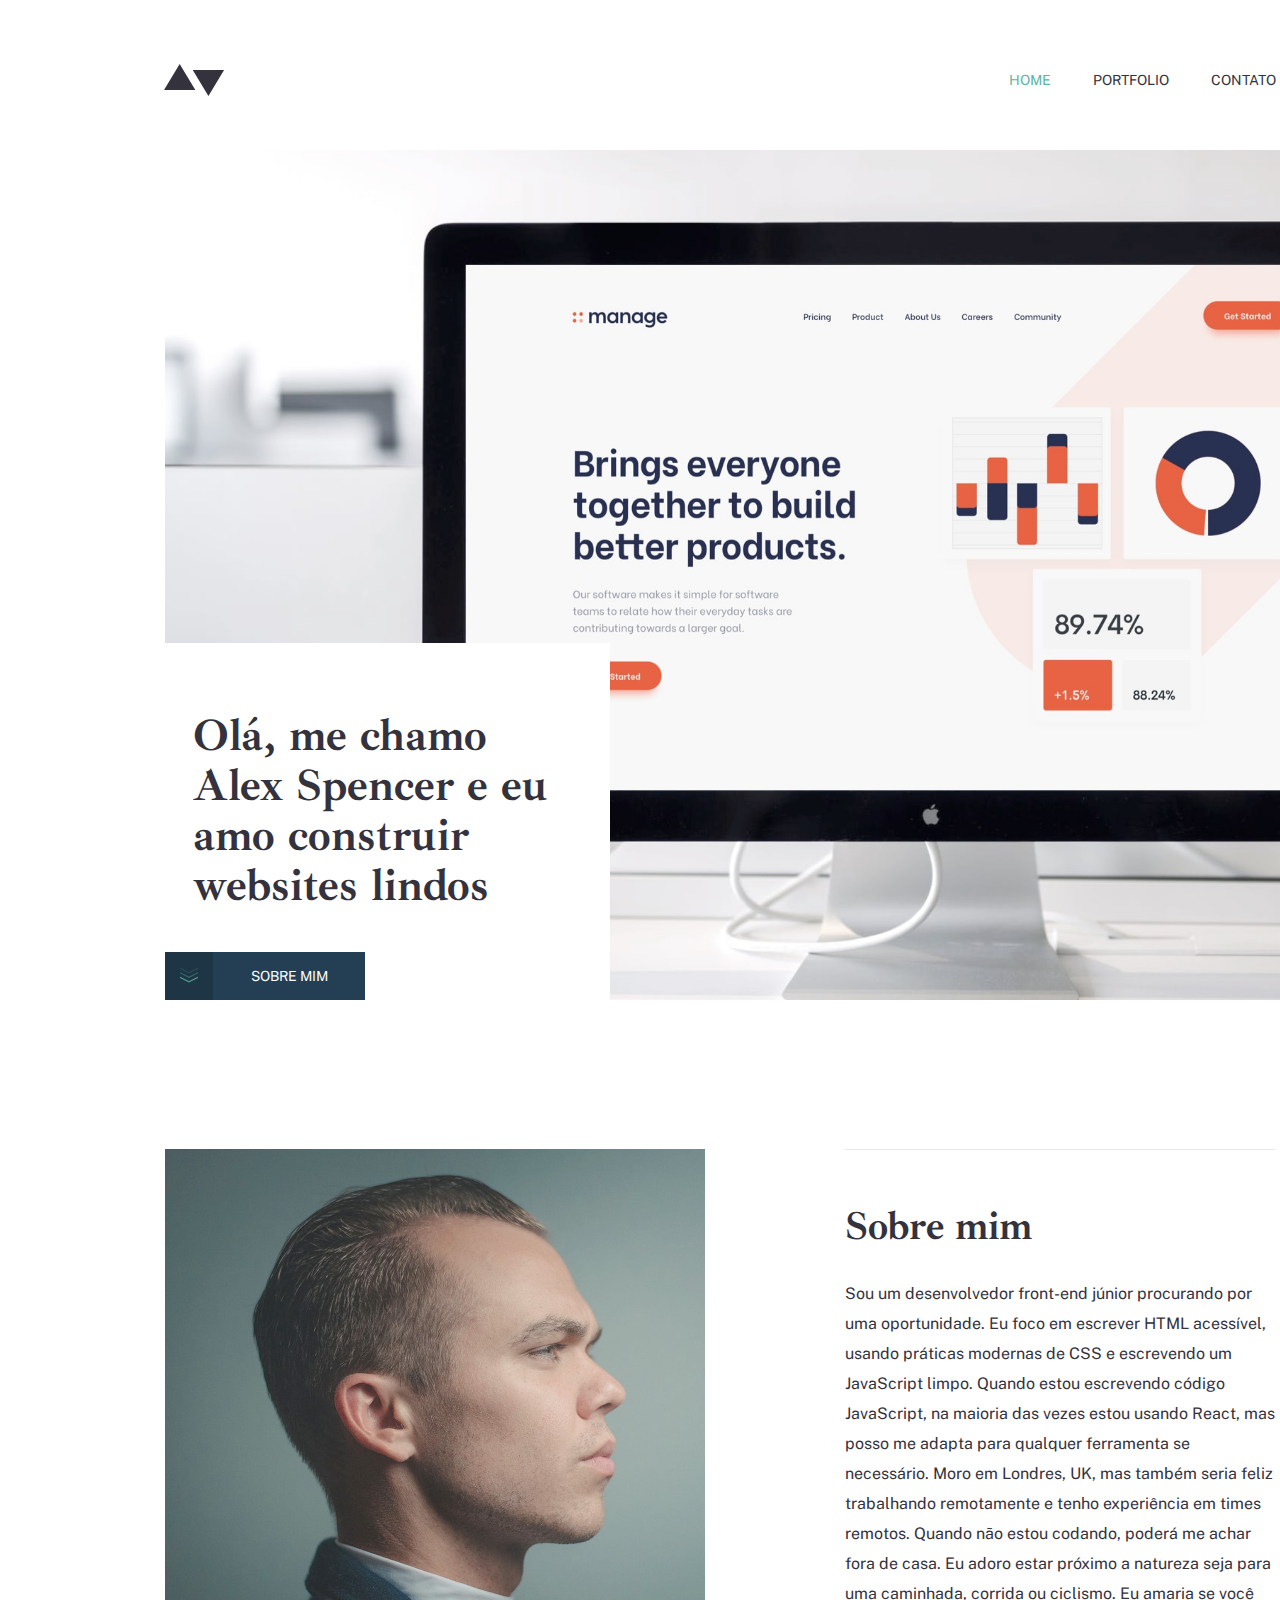
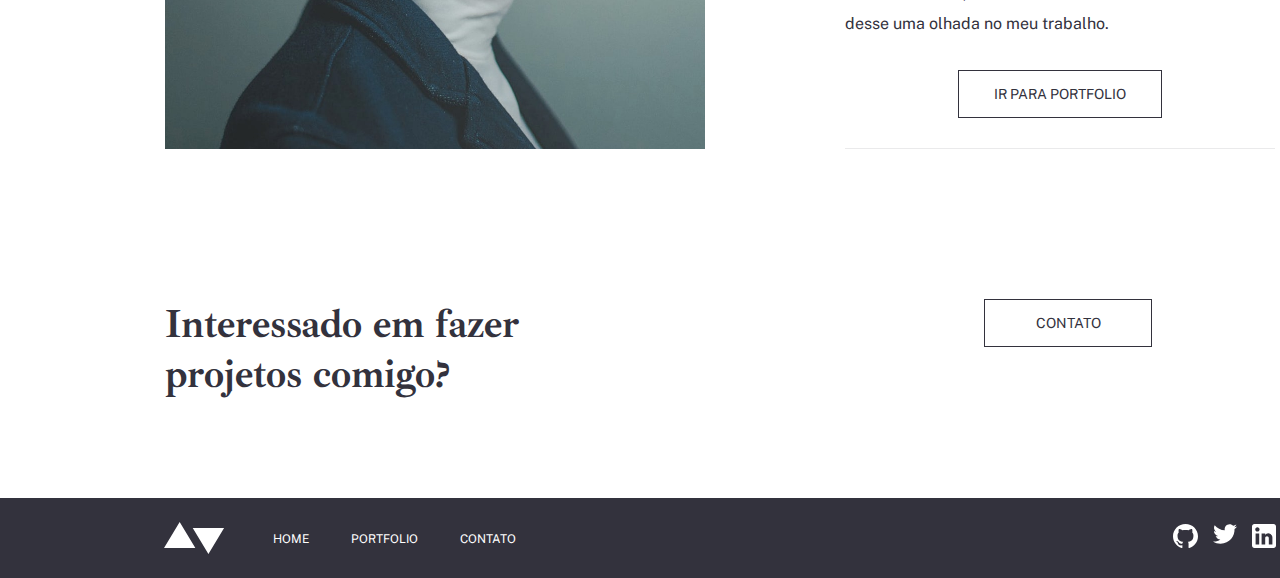
<file: index.html>
<!DOCTYPE html>
<html lang="pt">
  <head>
    <meta charset="UTF-8" />
    <meta http-equiv="X-UA-Compatible" content="IE=edge" />
    <meta name="viewport" content="width=device-width, initial-scale=1.0" />
    <link rel="stylesheet" href="./css/global.css" />
    <link rel="stylesheet" href="./pages/home/style.css" />
    <title>Home</title>

    <link rel="preconnect" href="https://fonts.googleapis.com" />
    <link rel="preconnect" href="https://fonts.gstatic.com" crossorigin />
    <link
      href="https://fonts.googleapis.com/css2?family=Ibarra+Real+Nova:wght@400;500;600;700&family=Public+Sans:wght@100;200;300;400;500;600&display=swap"
      rel="stylesheet"
    />
  </head>

  <body>
    <header>
      <img src="./assets/logo-dark.svg" alt="logo-dark" />

      <nav>
        <ul>
          <li><a class="atual" href="#home">HOME</a></li>
          <li><a href="./pages/portfolio/index.html">PORTFOLIO</a></li>
          <li><a href="./pages/contato/index.html">CONTATO</a></li>
        </ul>
      </nav>
    </header>

    <main>
      <section class="hero">
        <div class="hero-sobre">
          <p>Olá, me chamo Alex Spencer e eu amo construir websites lindos</p>

          <a class="botao-sobre" href="#sobre">
            <div class="seta-pra-baixo"></div>
            <div class="texto">SOBRE MIM</div>
          </a>
        </div>
      </section>

      <section class="sobre" id="sobre">
        <img src="./assets/home/image-homepage-profile.jpg" alt="image-homepage-profile" />

        <div class="sobre-mim">
          <h1>Sobre mim</h1>
          <p>
            Sou um desenvolvedor front-end júnior procurando por uma oportunidade. Eu foco em escrever HTML acessível, usando práticas modernas de CSS
            e escrevendo um JavaScript limpo. Quando estou escrevendo código JavaScript, na maioria das vezes estou usando React, mas posso me adapta
            para qualquer ferramenta se necessário. Moro em Londres, UK, mas também seria feliz trabalhando remotamente e tenho experiência em times
            remotos. Quando não estou codando, poderá me achar fora de casa. Eu adoro estar próximo a natureza seja para uma caminhada, corrida ou
            ciclismo. Eu amaria se você desse uma olhada no meu trabalho.
          </p>
          <a href="./pages/portfolio/index.html">IR PARA PORTFOLIO</a>
        </div>
      </section>

      <section class="contato">
        <h1>Interessado em fazer projetos comigo?</h1>

        <a href="./pages/contato/index.html">CONTATO</a>
      </section>
    </main>

    <footer>
      <div class="comeco-footer">
        <img class="logo" src="./assets/logo-light.svg" alt="logo-light" />

        <nav>
          <ul class="menu">
            <li><a href="#">HOME</a></li>
            <li><a href="./pages/portfolio/index.html">PORTFOLIO</a></li>
            <li><a href="./pages/contato/index.html">CONTATO</a></li>
          </ul>
        </nav>
      </div>

      <ul class="icons">
        <li><img src="./assets/icons/github-light.svg" alt="Logo do Github" /></li>
        <li><img src="./assets/icons/twitter-light.svg" alt="Logo do Twitter" /></li>
        <li><img src="./assets/icons/linkedin-light.svg" alt="Logo do Linkedin" /></li>
      </ul>
    </footer>
  </body>
</html>
</file>
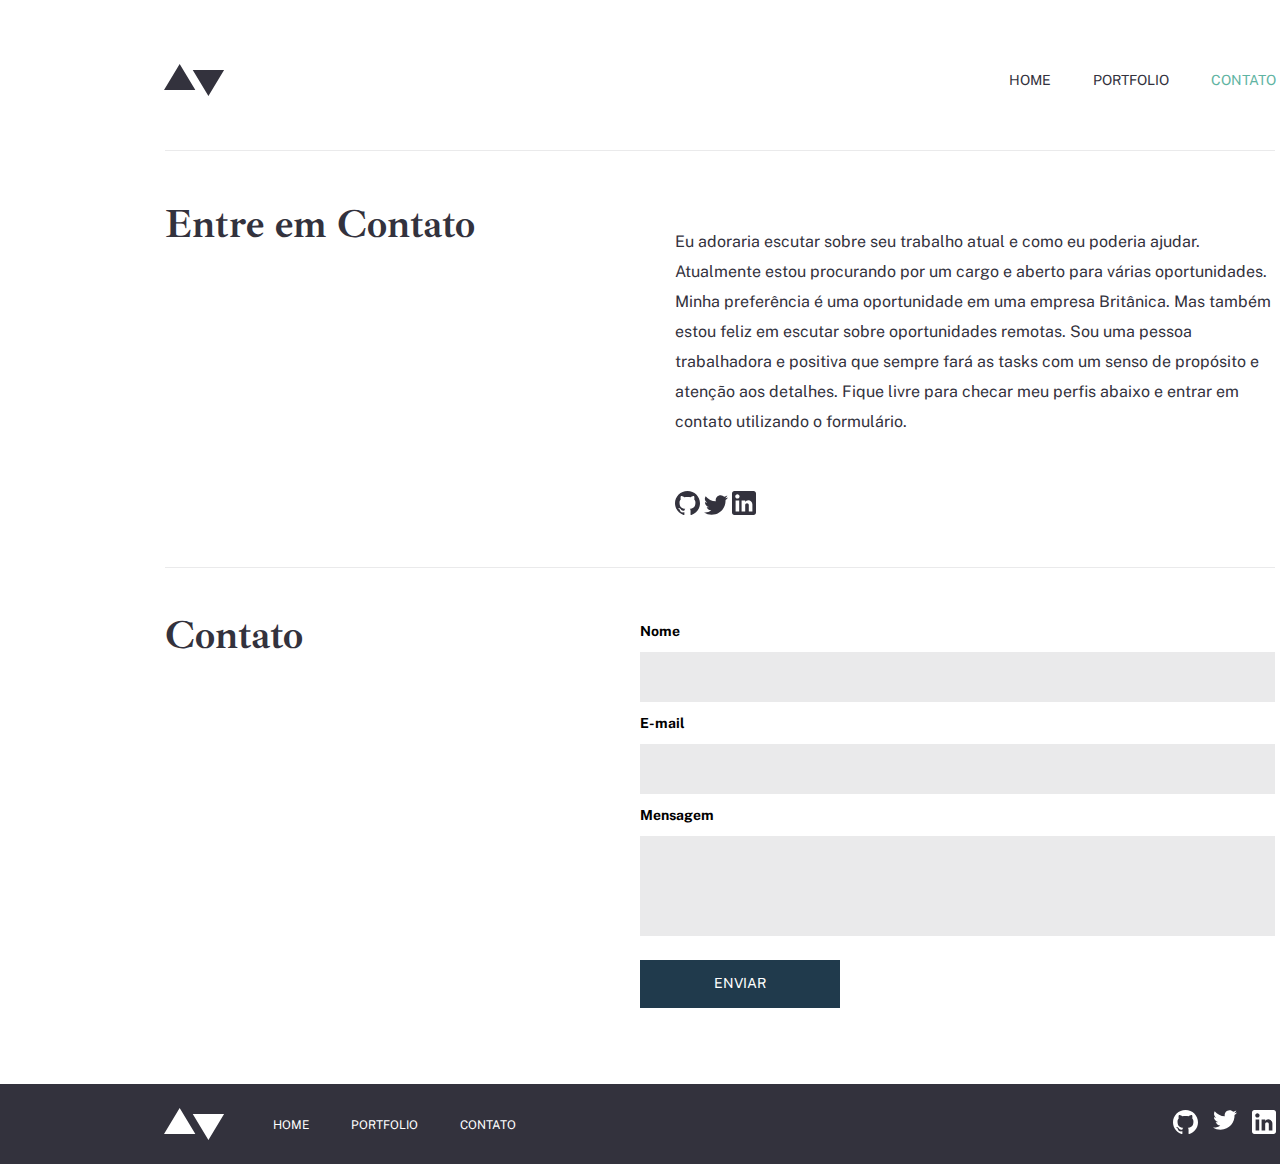
<file: pages/contato/index.html>
<!DOCTYPE html>
<html lang="pt">
  <head>
    <meta charset="UTF-8" />
    <meta http-equiv="X-UA-Compatible" content="IE=edge" />
    <meta name="viewport" content="width=device-width, initial-scale=1.0" />
    <link rel="stylesheet" href="../../css/global.css" />
    <link rel="stylesheet" href="style.css" />
    <title>Home</title>

    <link rel="preconnect" href="https://fonts.googleapis.com" />
    <link rel="preconnect" href="https://fonts.gstatic.com" crossorigin />
    <link
      href="https://fonts.googleapis.com/css2?family=Ibarra+Real+Nova:wght@400;500;600;700&family=Public+Sans:wght@100;200;300;400;500;600&display=swap"
      rel="stylesheet"
    />
  </head>

  <body>
    <header>
      <img src="../../assets/logo-dark.svg" alt="logo-dark" />

      <nav>
        <ul>
          <li><a href="../../index.html">HOME</a></li>
          <li><a href="../portfolio/index.html">PORTFOLIO</a></li>
          <li><a class="atual" href="#contato">CONTATO</a></li>
        </ul>
      </nav>
    </header>

    <main>
      <section class="entre-em-contato">
        <h1>Entre em Contato</h1>
        <div class="info">
          <p>
            Eu adoraria escutar sobre seu trabalho atual e como eu poderia ajudar. Atualmente estou procurando por um cargo e aberto para várias
            oportunidades. Minha preferência é uma oportunidade em uma empresa Britânica. Mas também estou feliz em escutar sobre oportunidades
            remotas. Sou uma pessoa trabalhadora e positiva que sempre fará as tasks com um senso de propósito e atenção aos detalhes. Fique livre
            para checar meu perfis abaixo e entrar em contato utilizando o formulário.
          </p>
          <div class="icons">
            <img src="../../assets/icons/github-dark.svg" alt="Logo do Github" />
            <img src="../../assets/icons/twitter-dark.svg" alt="Logo do Twitter" />
            <img src="../../assets/icons/linkedin-dark.svg" alt="Logo do Linkedin" />
          </div>
        </div>
      </section>

      <section class="contato">
        <h1>Contato</h1>
        <div class="inputs">
          <h4>Nome</h4>
          <input class="input-normal" type="text" />
          <h4>E-mail</h4>
          <input class="input-normal" type="email" />
          <h4>Mensagem</h4>
          <input class="input-grande" type="text" />
          <a href="">ENVIAR</a>
        </div>
      </section>
    </main>

    <footer>
      <div class="comeco-footer">
        <img class="logo" src="../../assets/logo-light.svg" alt="logo-light" />

        <nav>
          <ul class="menu">
            <li><a href="../../index.html">HOME</a></li>
            <li><a href="../portfolio/index.html">PORTFOLIO</a></li>
            <li><a href="#">CONTATO</a></li>
          </ul>
        </nav>
      </div>

      <ul class="icons">
        <li><img src="../../assets/icons/github-light.svg" alt="Logo do Github" /></li>
        <li><img src="../../assets/icons/twitter-light.svg" alt="Logo do Twitter" /></li>
        <li><img src="../../assets/icons/linkedin-light.svg" alt="Logo do Linkedin" /></li>
      </ul>
    </footer>
  </body>
</html>
</file>
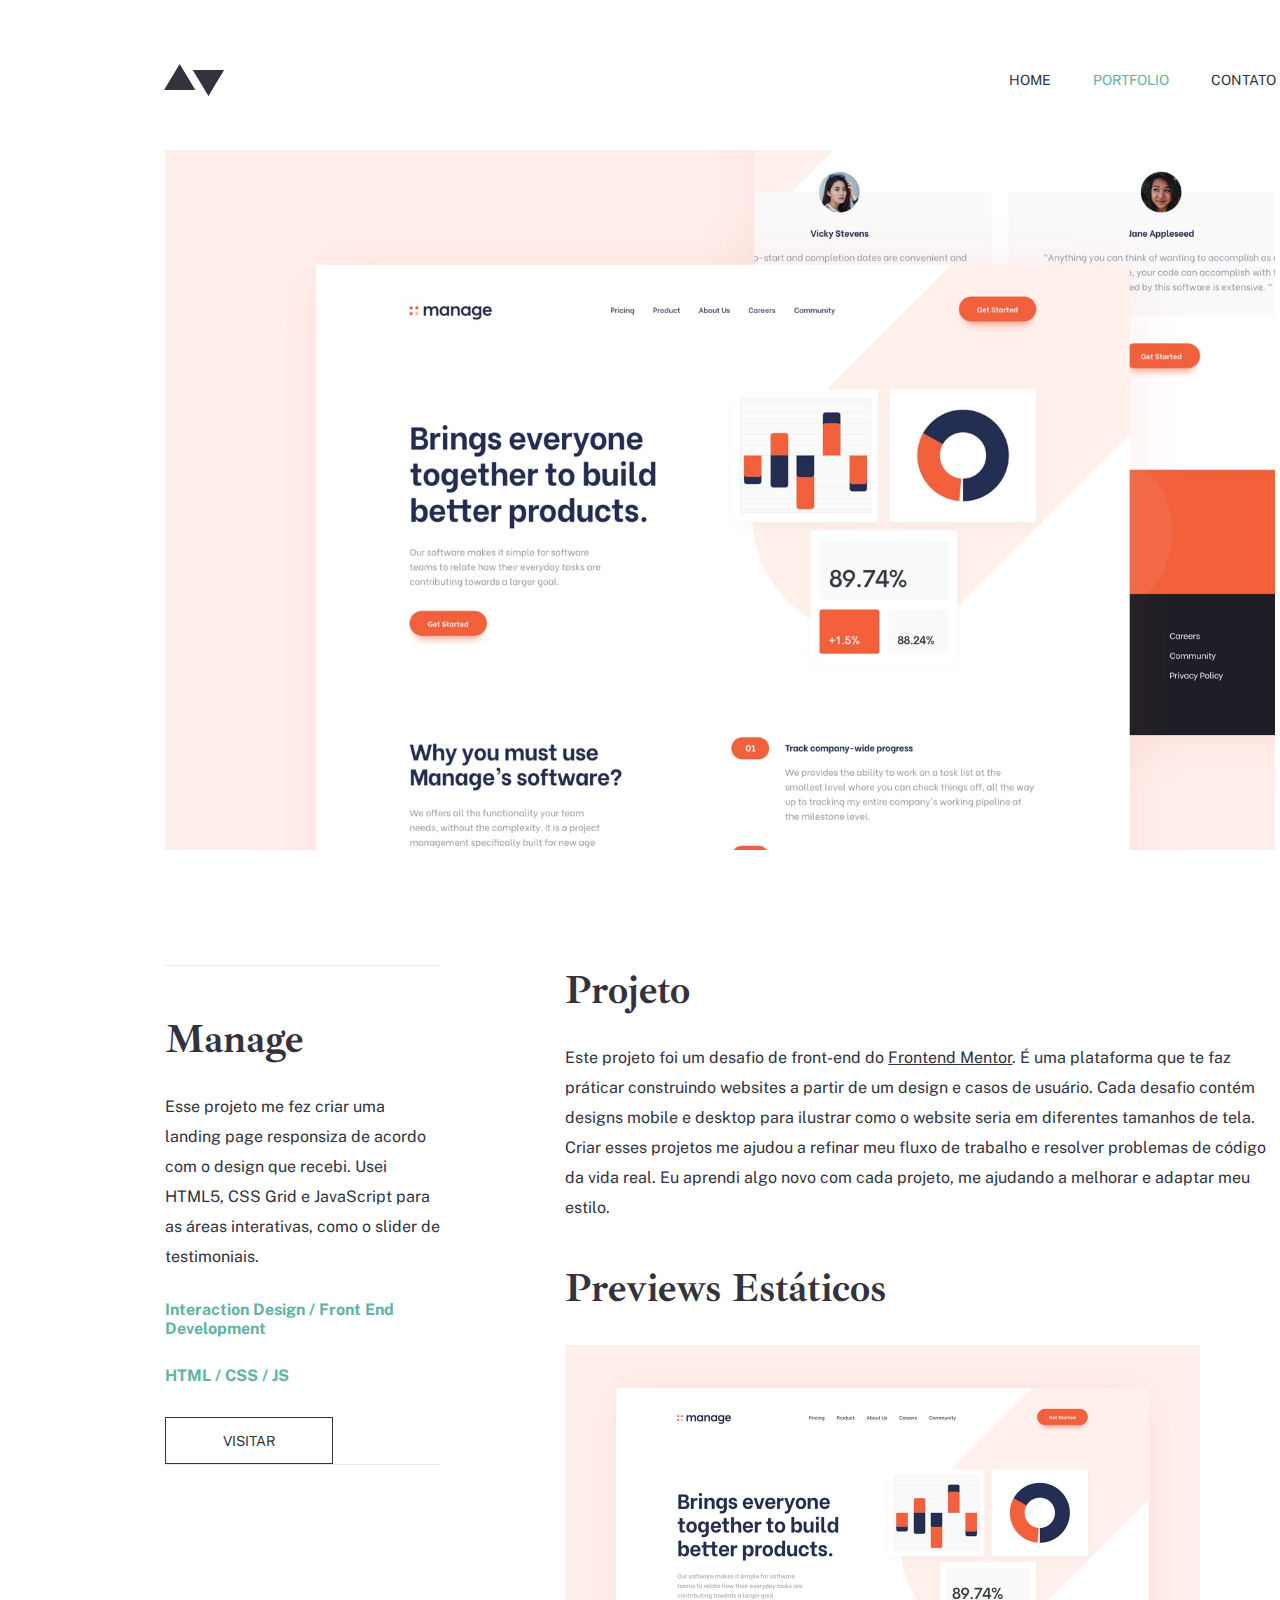
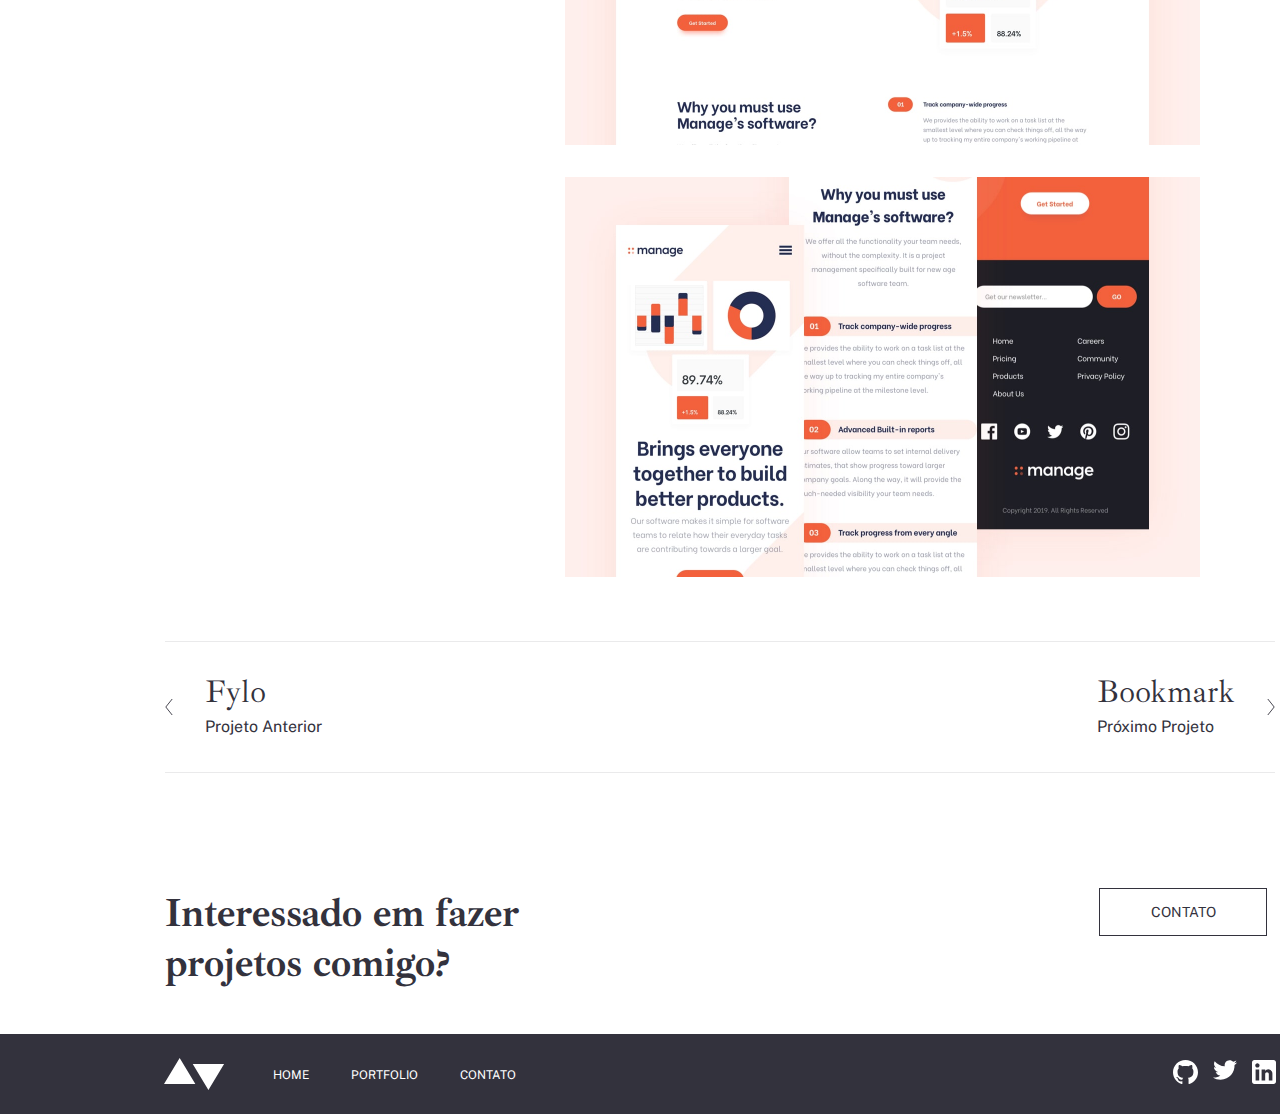
<file: pages/portfolio-01-manage/index.html>
<!DOCTYPE html>
<html lang="pt">
  <head>
    <meta charset="UTF-8" />
    <meta http-equiv="X-UA-Compatible" content="IE=edge" />
    <meta name="viewport" content="width=device-width, initial-scale=1.0" />
    <link rel="stylesheet" href="../../css/global.css" />
    <link rel="stylesheet" href="../../css/portifolio.css" />
    <link rel="stylesheet" href="style.css" />
    <title>Home</title>

    <link rel="preconnect" href="https://fonts.googleapis.com" />
    <link rel="preconnect" href="https://fonts.gstatic.com" crossorigin />
    <link
      href="https://fonts.googleapis.com/css2?family=Ibarra+Real+Nova:wght@400;500;600;700&family=Public+Sans:wght@100;200;300;400;500;600&display=swap"
      rel="stylesheet"
    />
  </head>

  <body>
    <header>
      <img src="../../assets/logo-dark.svg" alt="logo-dark" />

      <nav>
        <ul>
          <li><a href="../../index.html">HOME</a></li>
          <li><a class="atual" href="../portfolio/index.html">PORTFOLIO</a></li>
          <li><a href="../contato/index.html">CONTATO</a></li>
        </ul>
      </nav>
    </header>

    <main>
      <section class="hero"></section>

      <div class="centro">
        <aside class="sidebar">
          <div>
            <h1>Manage</h1>
            <p>
              Esse projeto me fez criar uma landing page responsiza de acordo com o design que recebi. Usei HTML5, CSS Grid e JavaScript para as áreas interativas, como o slider de testimoniais.
            </p>
            <h3 class="colorido">Interaction Design / Front End Development</h3>
            <h3 class="colorido">HTML / CSS / JS</h3>
          </div>

          <a href="#">VISITAR</a>
        </aside>

        <section class="main">
          <h2>Projeto</h2>
          <p>
            Este projeto foi um desafio de front-end do <span>Frontend Mentor</span>.  É uma plataforma que te faz práticar construindo websites  a partir de um design e casos de usuário. Cada desafio contém designs mobile e desktop para ilustrar como o website seria em diferentes tamanhos de tela. Criar esses projetos me ajudou a refinar meu fluxo de trabalho e resolver problemas de código da vida real. Eu aprendi algo novo com cada projeto, me ajudando a melhorar e adaptar meu estilo.
          </p>
          <h2>Previews Estáticos</h2>
          <img src="../../assets/portfolio/manage/image-manage-preview-1.jpg" alt="preview 1" />
          <img src="../../assets/portfolio/manage/image-manage-preview-2.jpg" alt="preview 2" />
        </section>
      </div>

      <section class="links">
        <div class="esquerda">
          <a href="../portfolio-04-fylo/index.html">
            <img src="../../assets/icons/arrow-left.svg" alt="Seta para esquerda">
            <div>
              <h3>Fylo</h3>
              <p>Projeto Anterior</p>
            </div>
          </a>
          </div>
        </div>

        <div class="direita">
          <a href="../portfolio-02-bookmark/index.html">
            <div>
              <h3>Bookmark</h3>
              <p>Próximo Projeto</p>
            </div>
            <img src="../../assets/icons/arrow-right.svg" alt="Seta para direita">
          </a>
      </section>

      <section class="contato">
        <h1>Interessado em fazer projetos comigo?</h1>

        <a href="../contato/index.html">CONTATO</a>
      </section>
    </main>
    
    <footer>
      <div class="comeco-footer">
        <img class="logo" src="../../assets/logo-light.svg" alt="logo-light" />

        <nav>
          <ul class="menu">
            <li><a href="../../index.html">HOME</a></li>
            <li><a href="../portfolio/index.html">PORTFOLIO</a></li>
            <li><a href="../contato/index.html">CONTATO</a></li>
          </ul>
       </nav>
      </div>

      <ul class="icons">
        <li><img src="../../assets/icons/github-light.svg" alt="Logo do Github" /></li>
        <li><img src="../../assets/icons/twitter-light.svg" alt="Logo do Twitter" /></li>
        <li><img src="../../assets/icons/linkedin-light.svg" alt="Logo do Linkedin" /></li>
      </ul>
    </footer>
  </body>
</html>
</file>
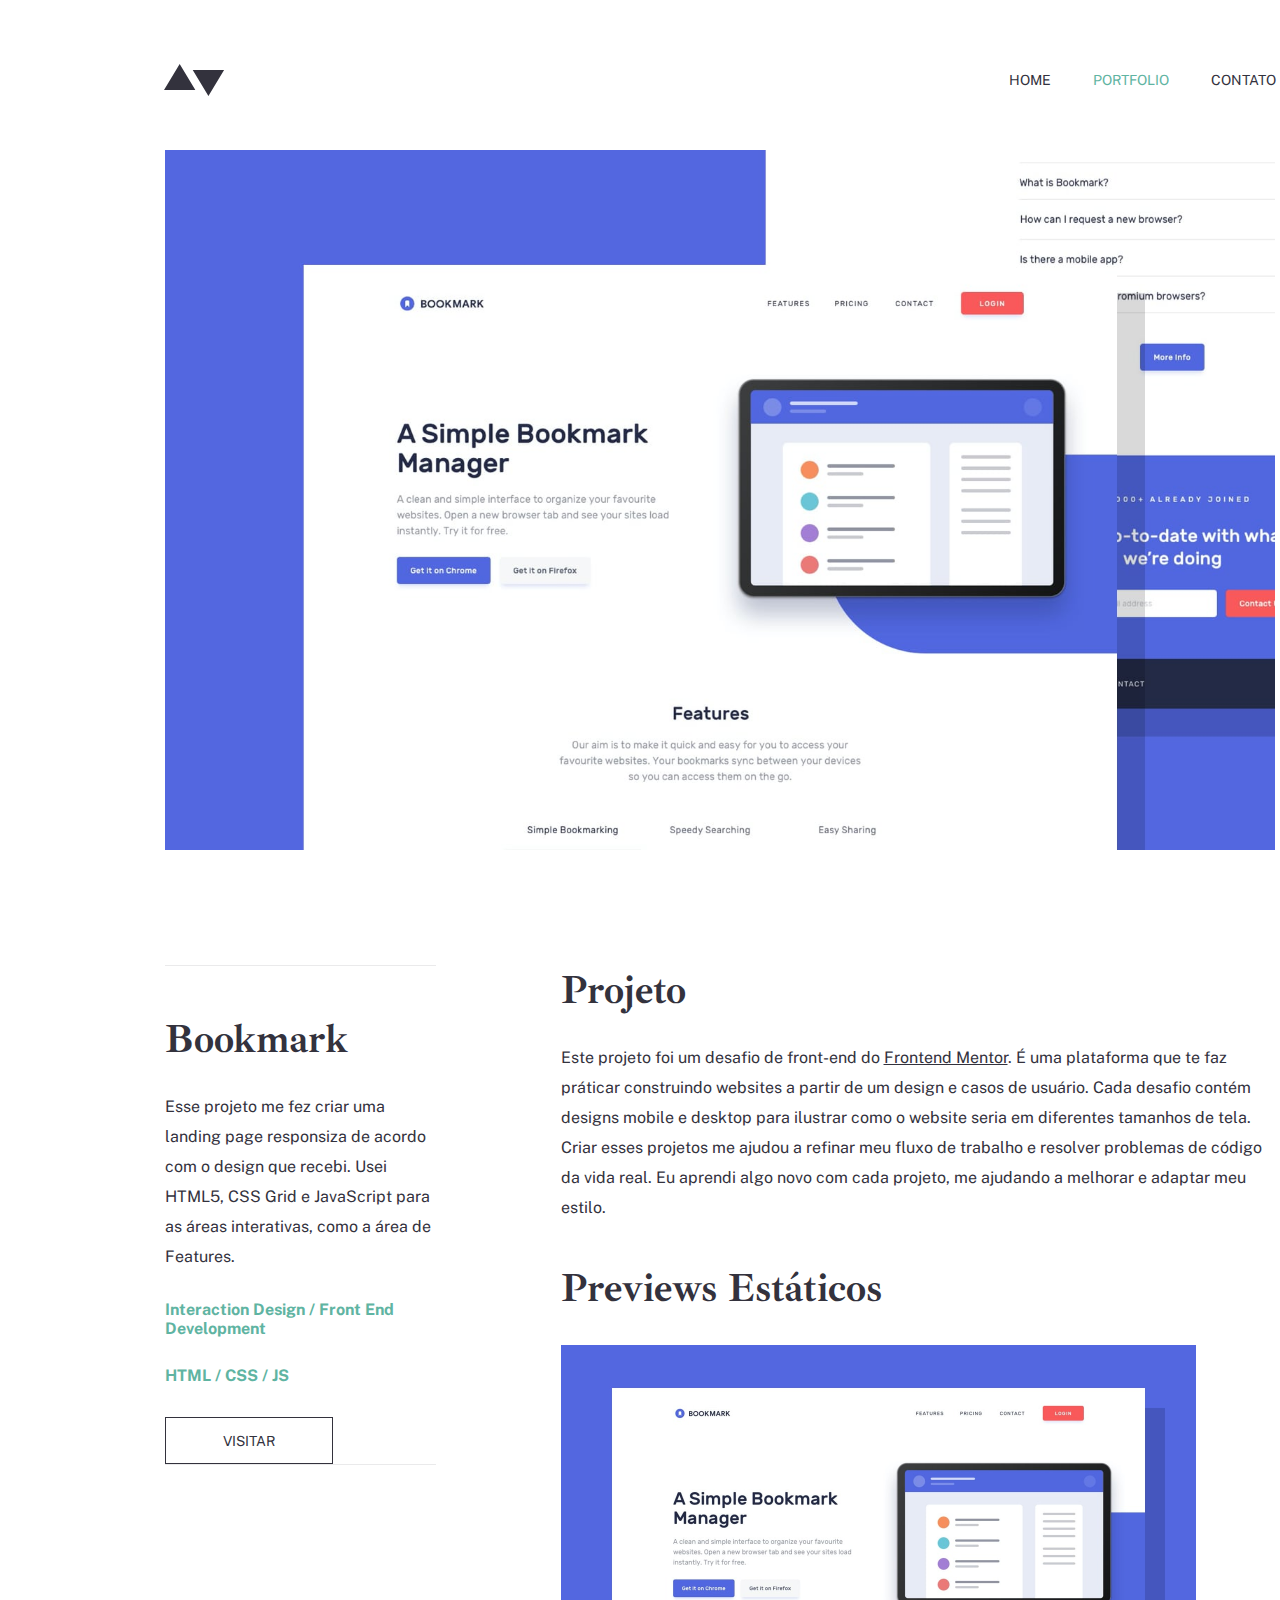
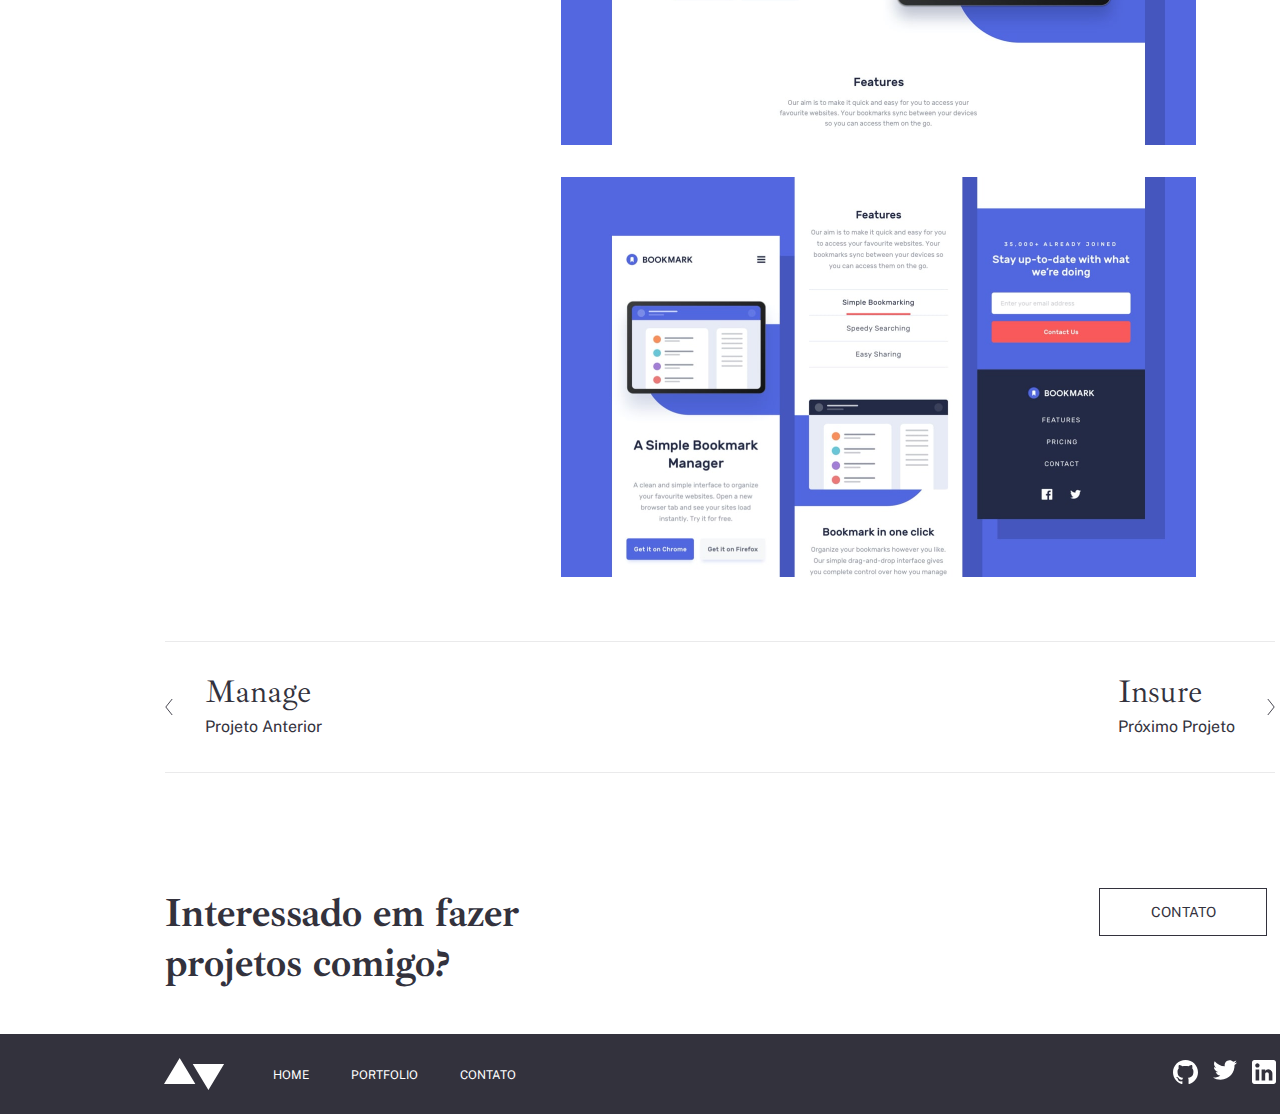
<file: pages/portfolio-02-bookmark/index.html>
<!DOCTYPE html>
<html lang="pt">
  <head>
    <meta charset="UTF-8" />
    <meta http-equiv="X-UA-Compatible" content="IE=edge" />
    <meta name="viewport" content="width=device-width, initial-scale=1.0" />
    <link rel="stylesheet" href="../../css/global.css" />
    <link rel="stylesheet" href="../../css/portifolio.css" />
    <link rel="stylesheet" href="style.css" />
    <title>Home</title>

    <link rel="preconnect" href="https://fonts.googleapis.com" />
    <link rel="preconnect" href="https://fonts.gstatic.com" crossorigin />
    <link
      href="https://fonts.googleapis.com/css2?family=Ibarra+Real+Nova:wght@400;500;600;700&family=Public+Sans:wght@100;200;300;400;500;600&display=swap"
      rel="stylesheet"
    />
  </head>

  <body>
    <header>
      <img src="../../assets/logo-dark.svg" alt="logo-dark" />

      <nav>
        <ul>
          <li><a href="../../index.html">HOME</a></li>
          <li><a class="atual" href="../portfolio/index.html">PORTFOLIO</a></li>
          <li><a href="../contato/index.html">CONTATO</a></li>
        </ul>
      </nav>
    </header>

    <main>
      <section class="hero"></section>

      <div class="centro">
        <aside class="sidebar">
          <div>
            <h1>Bookmark</h1>
            <p>
              Esse projeto me fez criar uma landing page responsiza de acordo com o design que recebi. Usei HTML5, CSS Grid e JavaScript para as áreas interativas, como a área de Features.
            </p>
            <h3 class="colorido">Interaction Design / Front End Development</h3>
            <h3 class="colorido">HTML / CSS / JS</h3>
          </div>

          <a href="#">VISITAR</a>
        </aside>

        <section class="main">
          <h2>Projeto</h2>
          <p>
            Este projeto foi um desafio de front-end do <span>Frontend Mentor</span>.  É uma plataforma que te faz práticar construindo websites  a partir de um design e casos de usuário. Cada desafio contém designs mobile e desktop para ilustrar como o website seria em diferentes tamanhos de tela. Criar esses projetos me ajudou a refinar meu fluxo de trabalho e resolver problemas de código da vida real. Eu aprendi algo novo com cada projeto, me ajudando a melhorar e adaptar meu estilo.
          </p>
          <h2>Previews Estáticos</h2>
          <img src="../../assets/portfolio/bookmark/image-bookmark-preview-1.jpg" alt="preview 1" />
          <img src="../../assets/portfolio/bookmark/image-bookmark-preview-2.jpg" alt="preview 2" />
        </section>
      </div>

      <section class="links">
        <div class="esquerda">
          <a href="../portfolio-01-manage/index.html">
            <img src="../../assets/icons/arrow-left.svg" alt="Seta para esquerda">
            <div>
              <h3>Manage</h3>
              <p>Projeto Anterior</p>
            </div>
          </a>
          </div>
        </div>

        <div class="direita">
          <a href="../portfolio-03-insure/index.html">
            <div>
              <h3>Insure</h3>
              <p>Próximo Projeto</p>
            </div>
            <img src="../../assets/icons/arrow-right.svg" alt="Seta para direita">
          </a>
      </section>

      <section class="contato">
        <h1>Interessado em fazer projetos comigo?</h1>

        <a href="../contato/index.html">CONTATO</a>
      </section>
    </main>
    
    <footer>
      <div class="comeco-footer">
        <img class="logo" src="../../assets/logo-light.svg" alt="logo-light" />

        <nav>
          <ul class="menu">
            <li><a href="../../index.html">HOME</a></li>
            <li><a href="../portfolio/index.html">PORTFOLIO</a></li>
            <li><a href="../contato/index.html">CONTATO</a></li>
          </ul>
        </nav>
      </div>

      <ul class="icons">
        <li><img src="../../assets/icons/github-light.svg" alt="Logo do Github" /></li>
        <li><img src="../../assets/icons/twitter-light.svg" alt="Logo do Twitter" /></li>
        <li><img src="../../assets/icons/linkedin-light.svg" alt="Logo do Linkedin" /></li>
      </ul>
    </footer>
  </body>
</html>
</file>
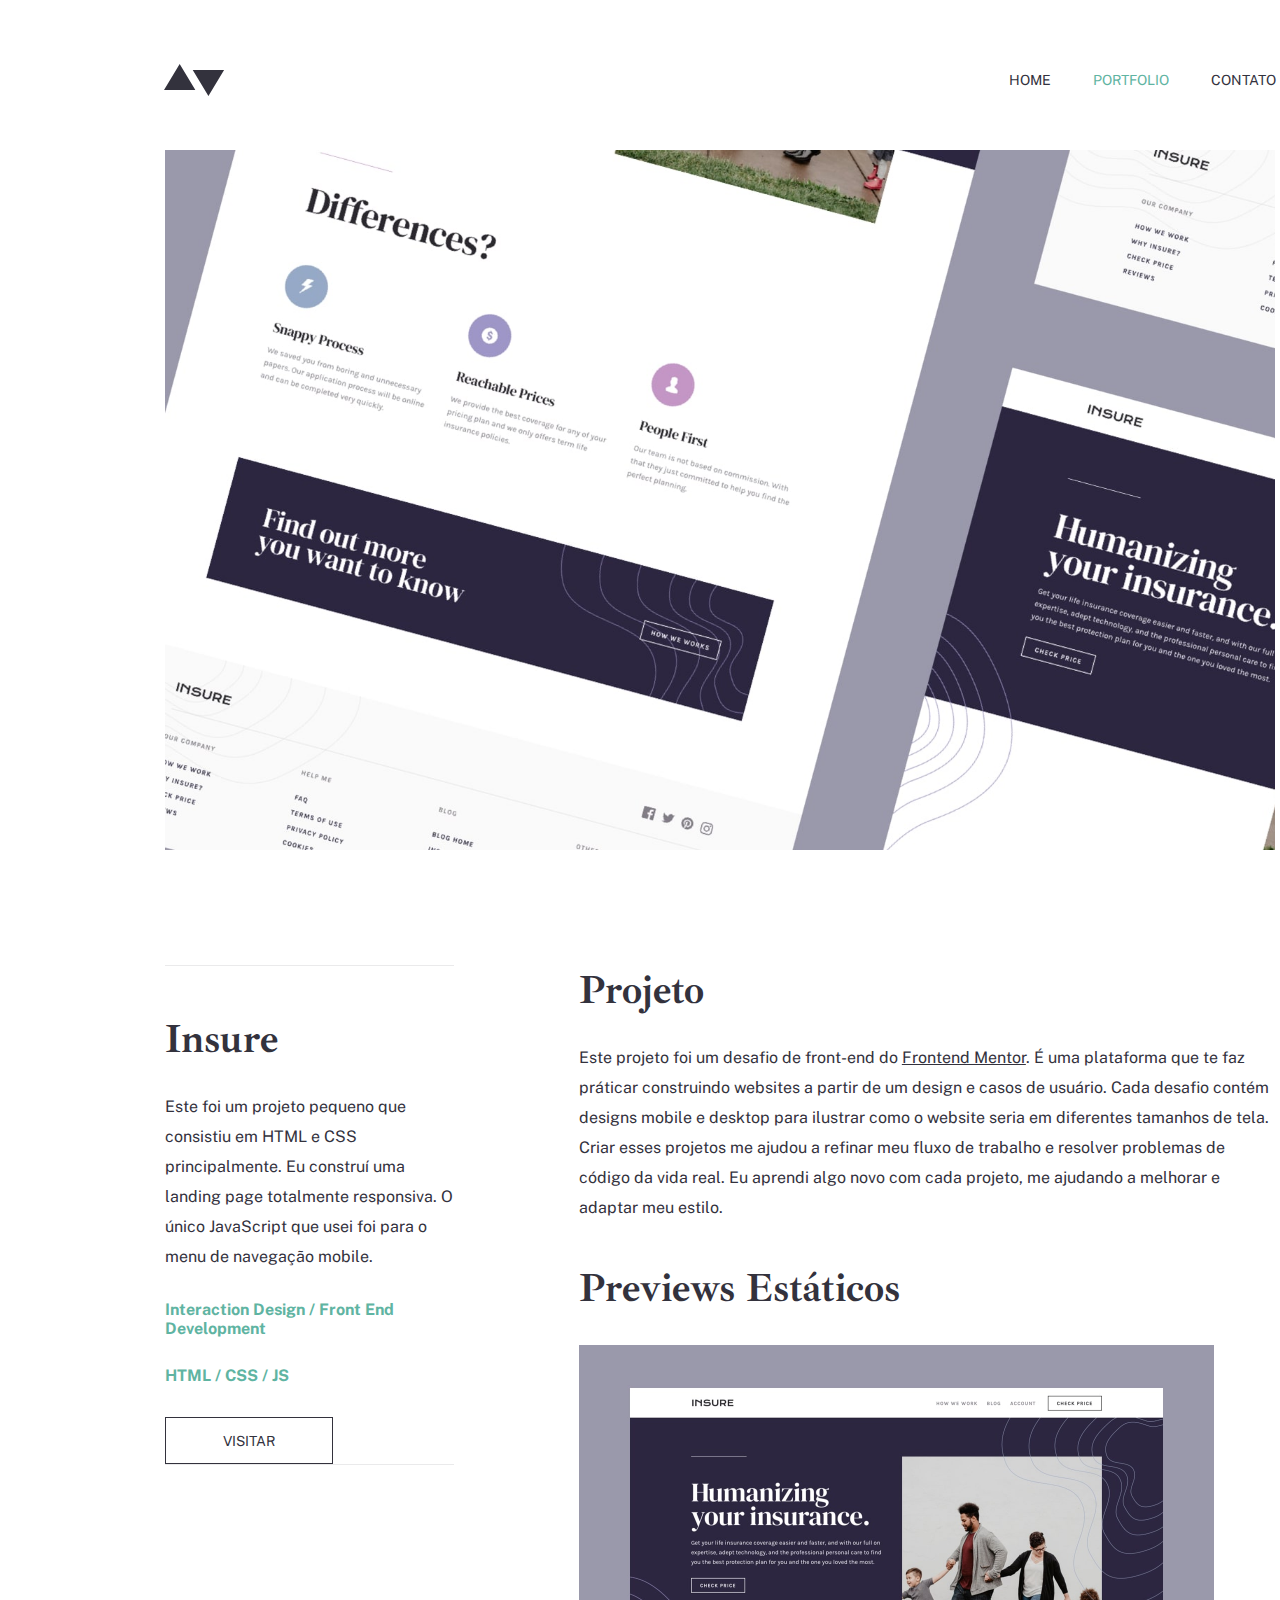
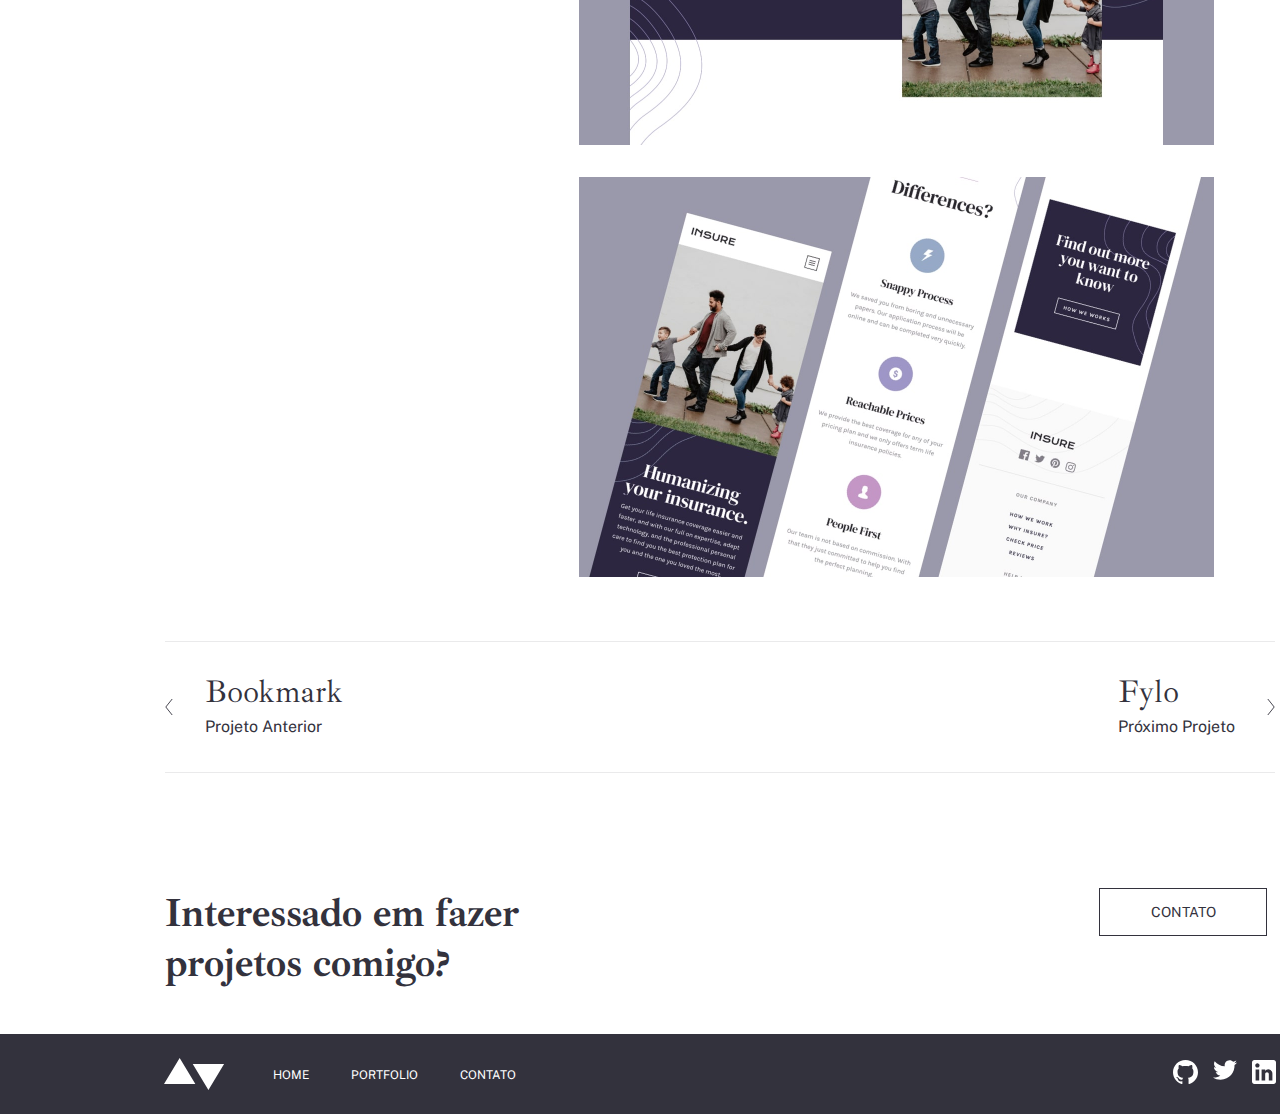
<file: pages/portfolio-03-insure/index.html>
<!DOCTYPE html>
<html lang="pt">
  <head>
    <meta charset="UTF-8" />
    <meta http-equiv="X-UA-Compatible" content="IE=edge" />
    <meta name="viewport" content="width=device-width, initial-scale=1.0" />
    <link rel="stylesheet" href="../../css/global.css" />
    <link rel="stylesheet" href="../../css/portifolio.css" />
    <link rel="stylesheet" href="style.css" />
    <title>Home</title>

    <link rel="preconnect" href="https://fonts.googleapis.com" />
    <link rel="preconnect" href="https://fonts.gstatic.com" crossorigin />
    <link
      href="https://fonts.googleapis.com/css2?family=Ibarra+Real+Nova:wght@400;500;600;700&family=Public+Sans:wght@100;200;300;400;500;600&display=swap"
      rel="stylesheet"
    />
  </head>

  <body>
    <header>
      <img src="../../assets/logo-dark.svg" alt="logo-dark" />

      <nav>
        <ul>
          <li><a href="../../index.html">HOME</a></li>
          <li><a class="atual" href="../portfolio/index.html">PORTFOLIO</a></li>
          <li><a href="../contato/index.html">CONTATO</a></li>
        </ul>
      </nav>
    </header>

    <main>
      <section class="hero"></section>

      <div class="centro">
        <aside class="sidebar">
          <div>
            <h1>Insure</h1>
            <p>
              Este foi um projeto pequeno que consistiu em HTML e CSS principalmente. Eu construí uma landing page totalmente responsiva. O único JavaScript que usei foi para o menu de navegação mobile.
            </p>
            <h3 class="colorido">Interaction Design / Front End Development</h3>
            <h3 class="colorido">HTML / CSS / JS</h3>
          </div>

          <a href="#">VISITAR</a>
        </aside>

        <section class="main">
          <h2>Projeto</h2>
          <p>
            Este projeto foi um desafio de front-end do <span>Frontend Mentor</span>.  É uma plataforma que te faz práticar construindo websites  a partir de um design e casos de usuário. Cada desafio contém designs mobile e desktop para ilustrar como o website seria em diferentes tamanhos de tela. Criar esses projetos me ajudou a refinar meu fluxo de trabalho e resolver problemas de código da vida real. Eu aprendi algo novo com cada projeto, me ajudando a melhorar e adaptar meu estilo.
          </p>
          <h2>Previews Estáticos</h2>
          <img src="../../assets/portfolio/insure/image-insure-preview-1.jpg" alt="preview 1" />
          <img src="../../assets/portfolio/insure/image-insure-preview-2.jpg" alt="preview 2" />
        </section>
      </div>

      <section class="links">
        <div class="esquerda">
          <a href="../portfolio-02-bookmark/index.html">
            <img src="../../assets/icons/arrow-left.svg" alt="Seta para esquerda">
            <div>
              <h3>Bookmark</h3>
              <p>Projeto Anterior</p>
            </div>
          </a>
          </div>
        </div>

        <div class="direita">
          <a href="../portfolio-04-fylo/index.html">
            <div>
              <h3>Fylo</h3>
              <p>Próximo Projeto</p>
            </div>
            <img src="../../assets/icons/arrow-right.svg" alt="Seta para direita">
          </a>
      </section>

      <section class="contato">
        <h1>Interessado em fazer projetos comigo?</h1>

        <a href="../contato/index.html">CONTATO</a>
      </section>
    </main>

    <footer>
      <div class="comeco-footer">
        <img class="logo" src="../../assets/logo-light.svg" alt="logo-light" />

        <nav>
          <ul class="menu">
            <li><a href="../../index.html">HOME</a></li>
            <li><a href="../portfolio/index.html">PORTFOLIO</a></li>
            <li><a href="../contato/index.html">CONTATO</a></li>
          </ul>
        </nav>
      </div>

      <ul class="icons">
        <li><img src="../../assets/icons/github-light.svg" alt="Logo do Github" /></li>
        <li><img src="../../assets/icons/twitter-light.svg" alt="Logo do Twitter" /></li>
        <li><img src="../../assets/icons/linkedin-light.svg" alt="Logo do Linkedin" /></li>
      </ul>
    </footer>
  </body>
</html>
</file>
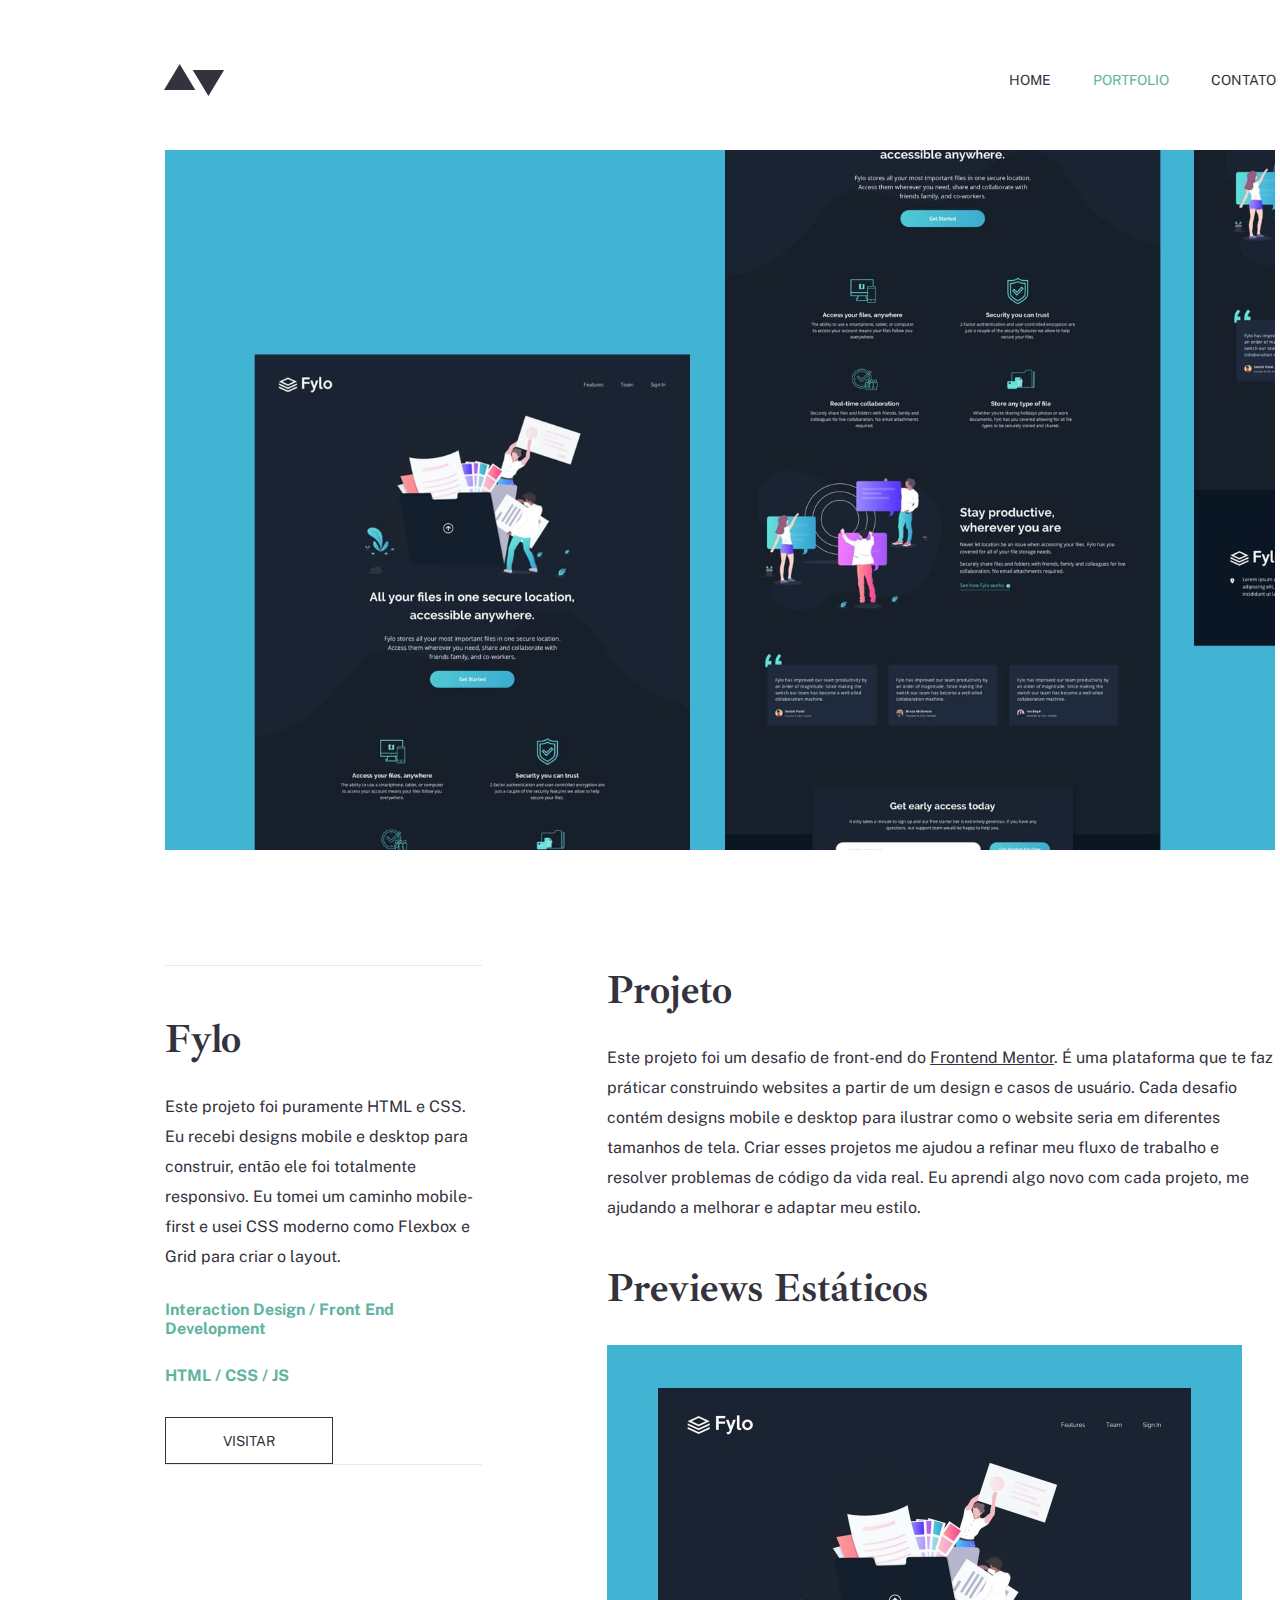
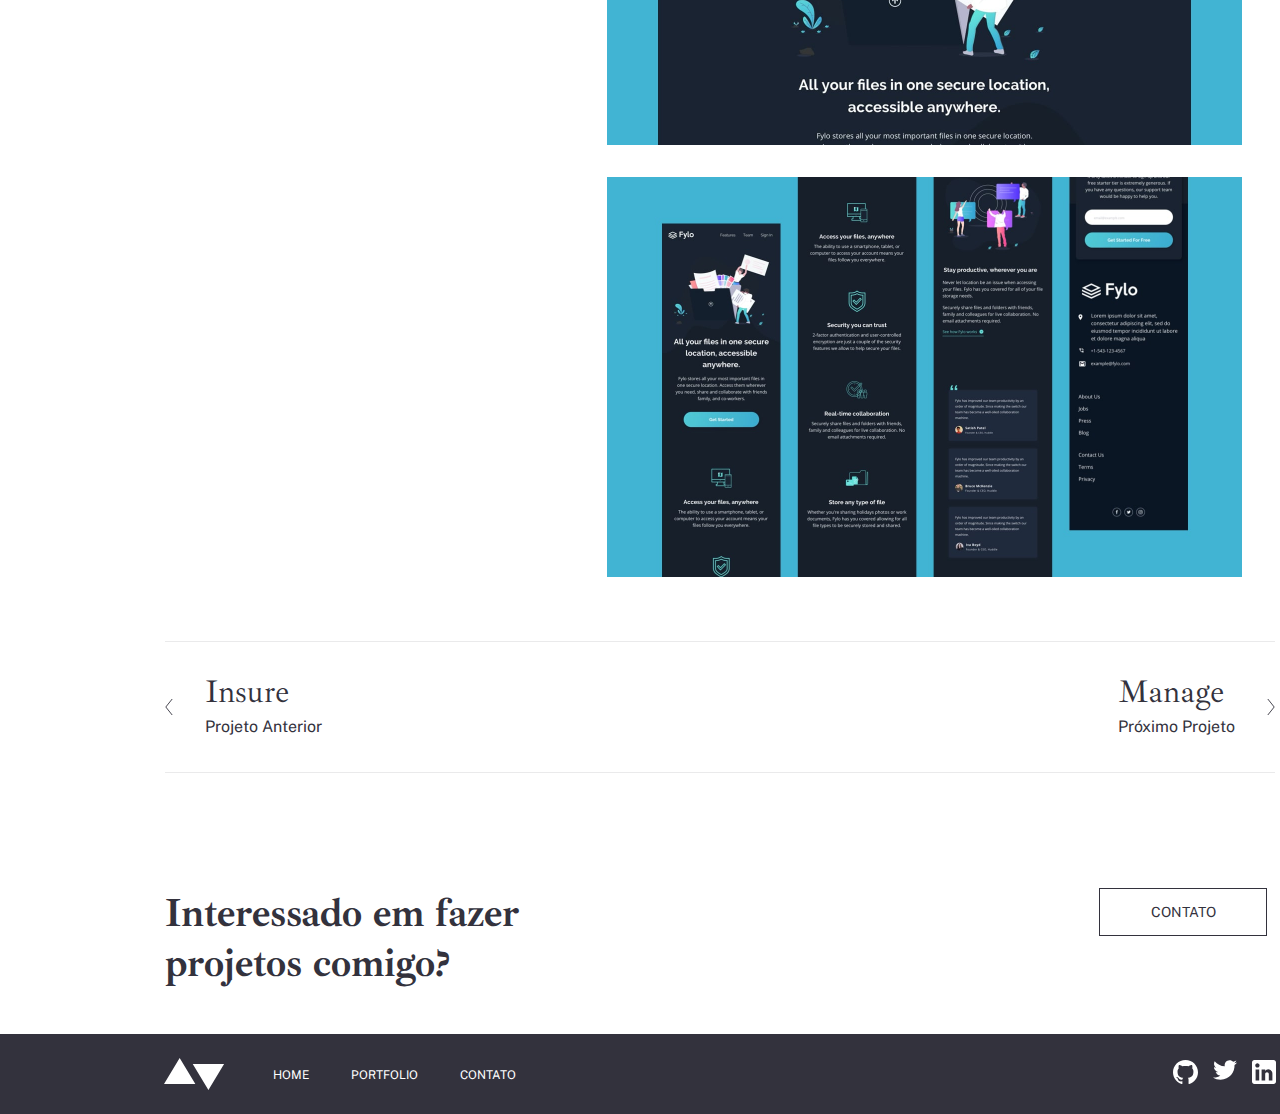
<file: pages/portfolio-04-fylo/index.html>
<!DOCTYPE html>
<html lang="pt">
  <head>
    <meta charset="UTF-8" />
    <meta http-equiv="X-UA-Compatible" content="IE=edge" />
    <meta name="viewport" content="width=device-width, initial-scale=1.0" />
    <link rel="stylesheet" href="../../css/global.css" />
    <link rel="stylesheet" href="../../css/portifolio.css" />
    <link rel="stylesheet" href="style.css" />
    <title>Home</title>

    <link rel="preconnect" href="https://fonts.googleapis.com" />
    <link rel="preconnect" href="https://fonts.gstatic.com" crossorigin />
    <link
      href="https://fonts.googleapis.com/css2?family=Ibarra+Real+Nova:wght@400;500;600;700&family=Public+Sans:wght@100;200;300;400;500;600&display=swap"
      rel="stylesheet"
    />
  </head>

  <body>
    <header>
      <img src="../../assets/logo-dark.svg" alt="logo-dark" />

      <nav>
        <ul>
          <li><a href="../../index.html">HOME</a></li>
          <li><a class="atual" href="../portfolio/index.html">PORTFOLIO</a></li>
          <li><a href="../contato/index.html">CONTATO</a></li>
        </ul>
      </nav>
    </header>

    <main>
      <section class="hero"></section>

      <div class="centro">
        <aside class="sidebar">
          <div>
            <h1>Fylo</h1>
            <p>
              Este projeto foi puramente HTML e CSS. Eu recebi designs mobile e desktop para construir, então ele foi totalmente responsivo. Eu tomei um caminho mobile-first e usei CSS moderno como Flexbox e Grid para criar o layout.
            </p>
            <h3 class="colorido">Interaction Design / Front End Development</h3>
            <h3 class="colorido">HTML / CSS / JS</h3>
          </div>

          <a href="#">VISITAR</a>
        </aside>

        <section class="main">
          <h2>Projeto</h2>
          <p>
            Este projeto foi um desafio de front-end do <span>Frontend Mentor</span>.  É uma plataforma que te faz práticar construindo websites  a partir de um design e casos de usuário. Cada desafio contém designs mobile e desktop para ilustrar como o website seria em diferentes tamanhos de tela. Criar esses projetos me ajudou a refinar meu fluxo de trabalho e resolver problemas de código da vida real. Eu aprendi algo novo com cada projeto, me ajudando a melhorar e adaptar meu estilo.
          </p>
          <h2>Previews Estáticos</h2>
          <img src="../../assets/portfolio/fylo/image-fylo-preview-1.jpg" alt="preview 1" />
          <img src="../../assets/portfolio/fylo/image-fylo-preview-2.jpg" alt="preview 2" />
        </section>
      </div>

      <section class="links">
        <div class="esquerda">
          <a href="../portfolio-03-insure/index.html">
            <img src="../../assets/icons/arrow-left.svg" alt="Seta para esquerda">
            <div>
              <h3>Insure</h3>
              <p>Projeto Anterior</p>
            </div>
          </a>
          </div>
        </div>

        <div class="direita">
          <a href="../portfolio-01-manage/index.html">
            <div>
              <h3>Manage</h3>
              <p>Próximo Projeto</p>
            </div>
            <img src="../../assets/icons/arrow-right.svg" alt="Seta para direita">
          </a>
      </section>

      <section class="contato">
        <h1>Interessado em fazer projetos comigo?</h1>

        <a href="../contato/index.html">CONTATO</a>
      </section>
    </main>

    <footer>
      <div class="comeco-footer">
        <img class="logo" src="../../assets/logo-light.svg" alt="logo-light" />

        <nav>
          <ul class="menu">
            <li><a href="../../index.html">HOME</a></li>
            <li><a href="../portfolio/index.html">PORTFOLIO</a></li>
            <li><a href="../contato/index.html">CONTATO</a></li>
          </ul>
        </nav>
      </div>

      <ul class="icons">
        <li><img src="../../assets/icons/github-light.svg" alt="Logo do Github" /></li>
        <li><img src="../../assets/icons/twitter-light.svg" alt="Logo do Twitter" /></li>
        <li><img src="../../assets/icons/linkedin-light.svg" alt="Logo do Linkedin" /></li>
      </ul>
    </footer>
  </body>
</html>
</file>
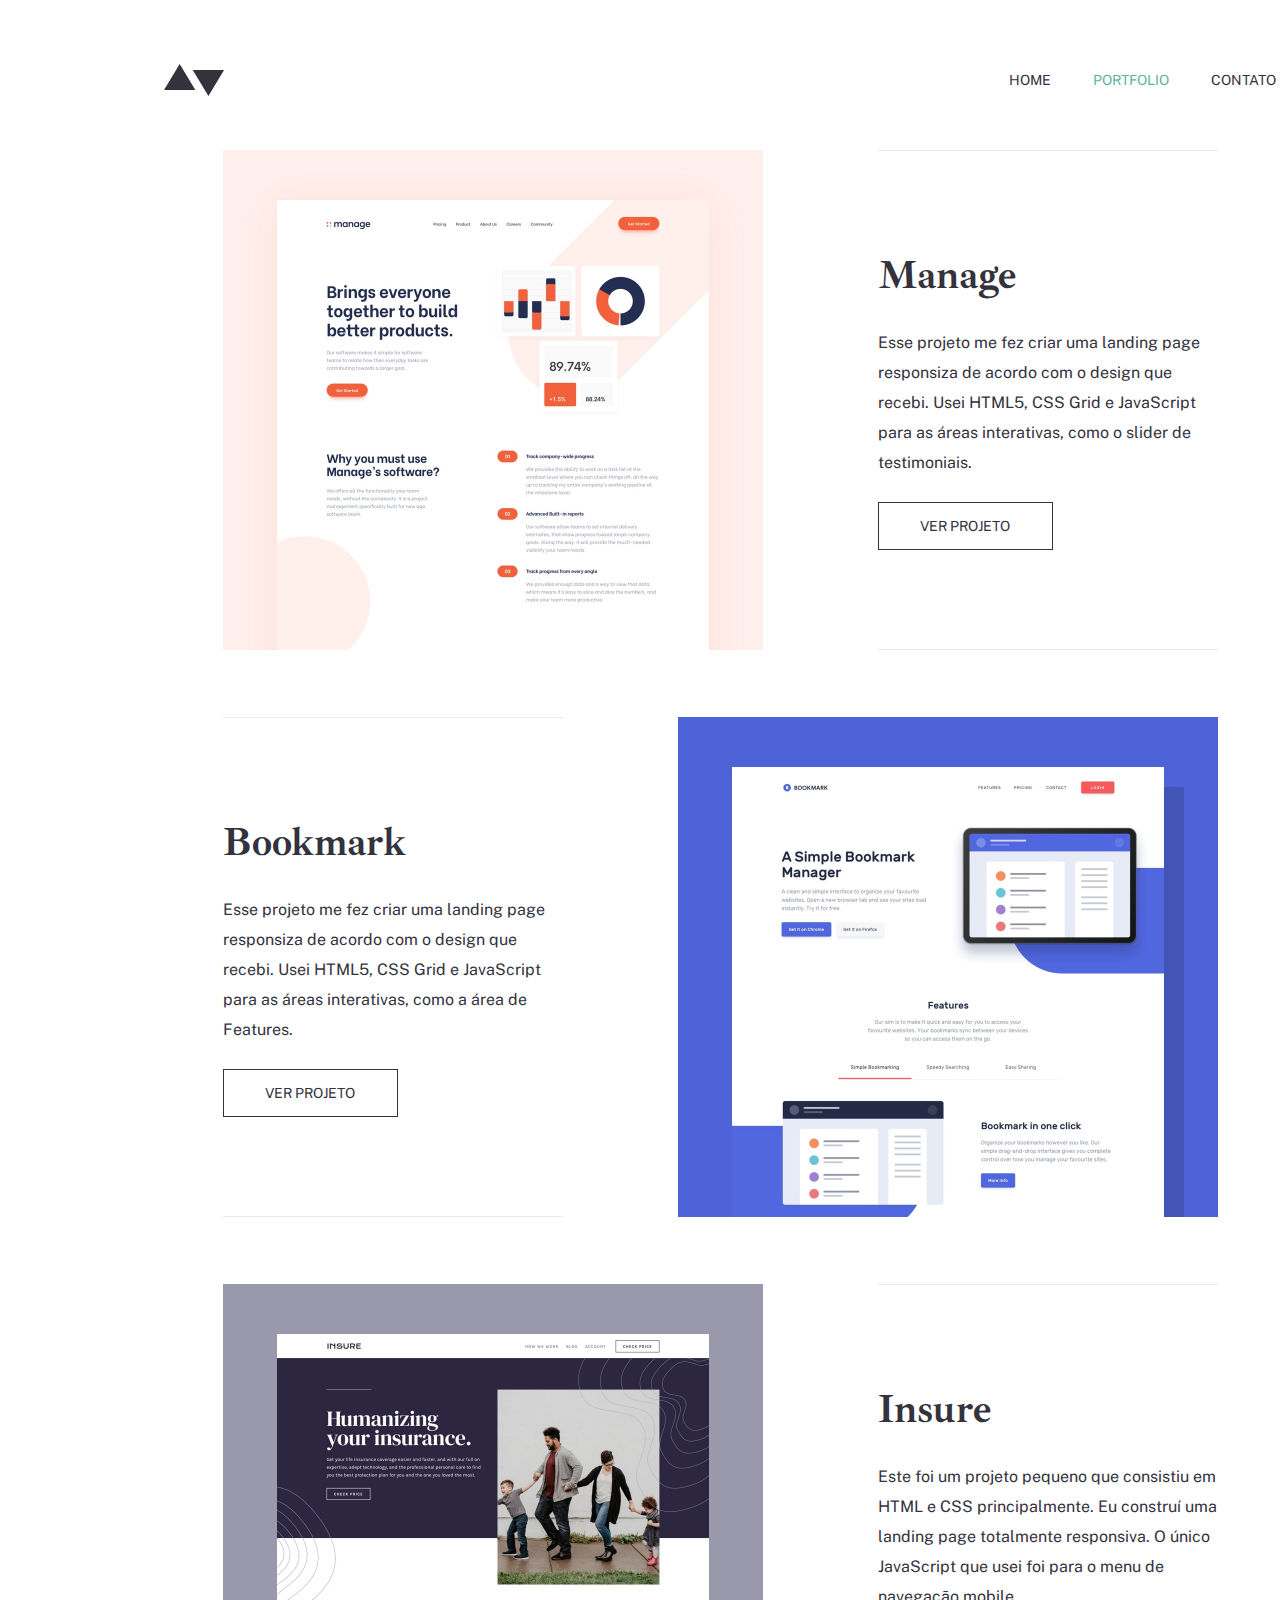
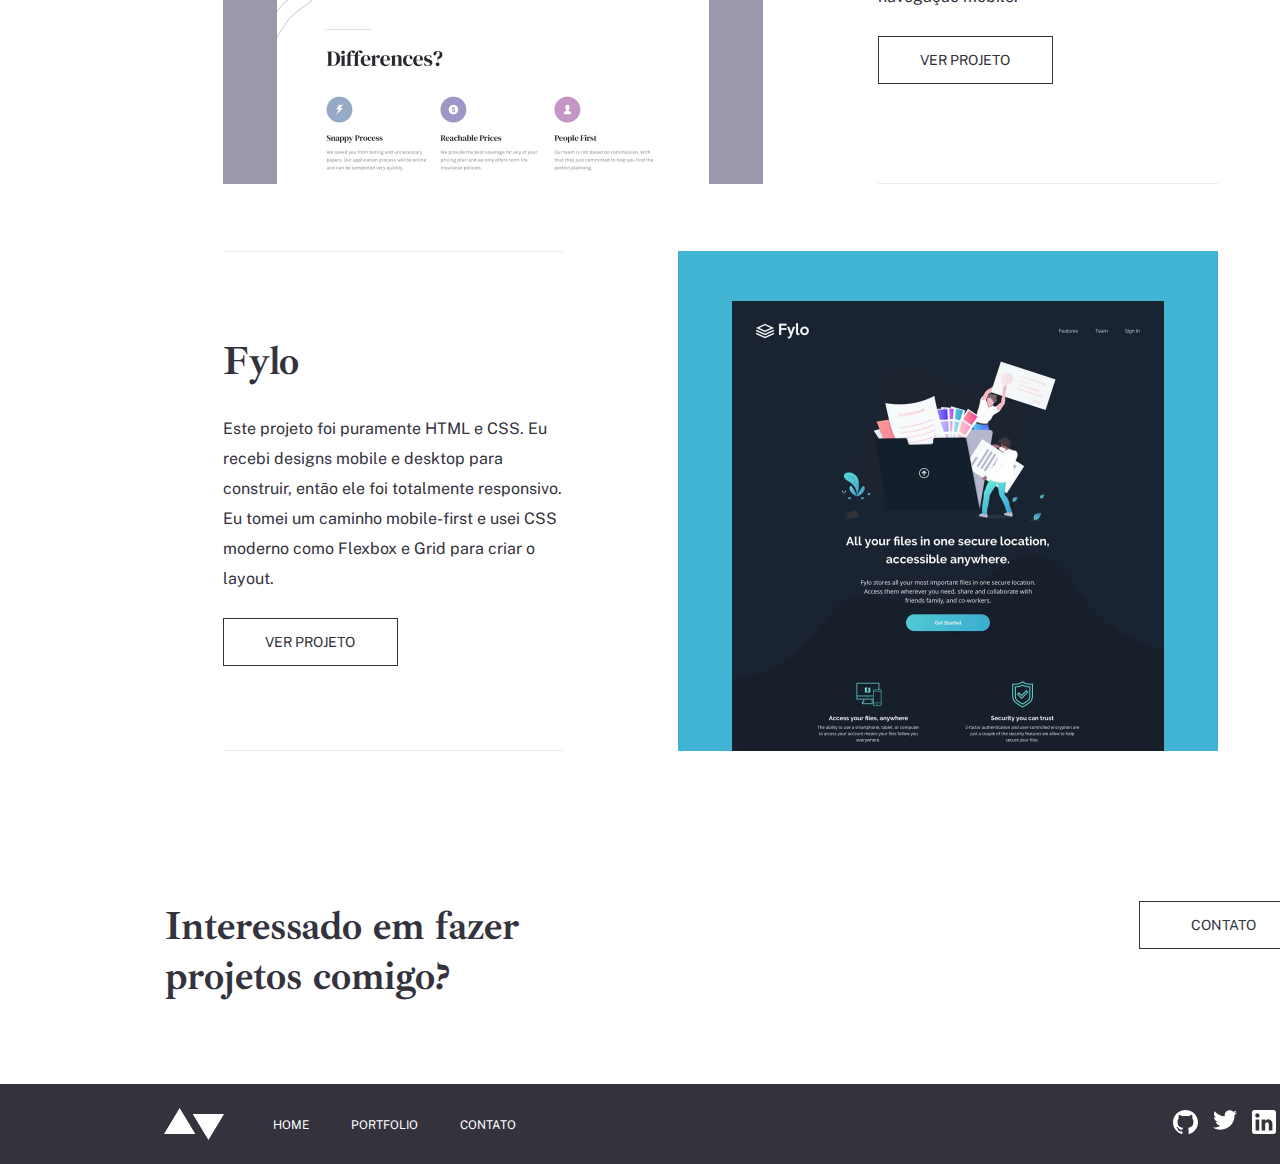
<file: pages/portfolio/index.html>
<!DOCTYPE html>
<html lang="pt">
  <head>
    <meta charset="UTF-8" />
    <meta http-equiv="X-UA-Compatible" content="IE=edge" />
    <meta name="viewport" content="width=device-width, initial-scale=1.0" />
    <link rel="stylesheet" href="../../css/global.css" />
    <link rel="stylesheet" href="style.css" />
    <title>Home</title>

    <link rel="preconnect" href="https://fonts.googleapis.com" />
    <link rel="preconnect" href="https://fonts.gstatic.com" crossorigin />
    <link
      href="https://fonts.googleapis.com/css2?family=Ibarra+Real+Nova:wght@400;500;600;700&family=Public+Sans:wght@100;200;300;400;500;600&display=swap"
      rel="stylesheet"
    />
  </head>

  <body>
    <header>
      <img src="../../assets/logo-dark.svg" alt="logo-dark" />

      <nav>
        <ul>
          <li><a href="../../index.html">HOME</a></li>
          <li><a class="atual" href="#portifolio">PORTFOLIO</a></li>
          <li><a href="../contato/index.html">CONTATO</a></li>
        </ul>
      </nav>
    </header>

    <main>
      <section class="manage img-esquerda modelo">
        <img src="../../assets/portfolio/manage/image-portfolio-manage.jpg" alt="imagem do manage" />

        <div class="manage-infos info">
          <div class="detalhes">
            <h1>Manage</h1>
            <p>
              Esse projeto me fez criar uma landing page responsiza de acordo com o design que recebi. Usei HTML5, CSS Grid e JavaScript para as áreas
              interativas, como o slider de testimoniais.
            </p>
          </div>
          <a href="../portfolio-01-manage/index.html">VER PROJETO</a>
        </div>
      </section>

      <section class="bookmark img-direita modelo">
        <div class="bookmark-infos info">
          <div class="detalhes">
            <h1>Bookmark</h1>
            <p>
              Esse projeto me fez criar uma landing page responsiza de acordo com o design que recebi. Usei HTML5, CSS Grid e JavaScript para as áreas
              interativas, como a área de Features.
            </p>
          </div>
          <a href="../portfolio-02-bookmark/index.html">VER PROJETO</a>
        </div>

        <img src="../../assets/portfolio/bookmark/image-portfolio-bookmark.jpg" alt="imagem do bookmark" />
      </section>

      <section class="insure img-esquerda modelo">
        <img src="../../assets/portfolio/insure/image-portfolio-insure.jpg" alt="imagem do insure" />

        <div class="insure-infos info">
          <div class="detalhes">
            <h1>Insure</h1>
            <p>
              Este foi um projeto pequeno que consistiu em HTML e CSS principalmente. Eu construí uma landing page totalmente responsiva. O único
              JavaScript que usei foi para o menu de navegação mobile.
            </p>
          </div>
          <a href="../portfolio-03-insure/index.html">VER PROJETO</a>
        </div>
      </section>

      <section class="fylo img-direita modelo">
        <div class="fylo-infos info">
          <div class="detalhes">
            <h1>Fylo</h1>
            <p>
              Este projeto foi puramente HTML e CSS. Eu recebi designs mobile e desktop para construir, então ele foi totalmente responsivo. Eu tomei
              um caminho mobile-first e usei CSS moderno como Flexbox e Grid para criar o layout.
            </p>
          </div>
          <a href="../portfolio-04-fylo/index.html">VER PROJETO</a>
        </div>

        <img src="../../assets/portfolio/fylo/image-portfolio-fylo.jpg" alt="imagem do fylo" />
      </section>

      <section class="contato">
        <h1>Interessado em fazer projetos comigo?</h1>

        <a href="../contato/index.html">CONTATO</a>
      </section>
    </main>

    <footer>
      <div class="comeco-footer">
        <img class="logo" src="../../assets/logo-light.svg" alt="logo-light" />

        <nav>
          <ul class="menu">
            <li><a href="../../index.html">HOME</a></li>
            <li><a href="#">PORTFOLIO</a></li>
            <li><a href="../contato/index.html">CONTATO</a></li>
          </ul>
        </nav>
      </div>

      <ul class="icons">
        <li><img src="../../assets/icons/github-light.svg" alt="Logo do Github" /></li>
        <li><img src="../../assets/icons/twitter-light.svg" alt="Logo do Twitter" /></li>
        <li><img src="../../assets/icons/linkedin-light.svg" alt="Logo do Linkedin" /></li>
      </ul>
    </footer>
  </body>
</html>
</file>
<file: css/global.css>
* {
  padding: 0;
  margin: 0;
  box-sizing: border-box;
}

body {
  position: relative;
  min-height: 2000px;
  min-width: 1440px;
}

h1 {
  font-family: 'Ibarra Real Nova', serif;
  font-size: 40px;
  font-weight: bold;

  color: #33323d;
}

p {
  margin-top: 28px;

  font-family: 'Public Sans', sans-serif;
  font-size: 16px;
  line-height: 30px;
  color: #33323d;
}

h2 {
  font-family: 'Ibarra Real Nova', serif;
  font-size: 40px;
  font-weight: bold;

  color: #33323d;
}

p span {
  text-decoration: underline;
}

header {
  display: flex;
  justify-content: space-between;
  align-items: center;

  margin-top: 64px;
  margin-left: 164px;
  margin-right: 164px;
  margin-bottom: 54px;
}

header ul {
  display: flex;
  gap: 42px;

  list-style: none;
}

header ul a {
  font-family: 'Public Sans', sans-serif;
  font-size: 14px;
  text-decoration: none;

  color: #33323d;
}

header ul a:visited {
  color: #33323d;
}

.atual {
  color: #5fb4a2 !important;
}

footer {
  display: flex;
  justify-content: space-between;
  align-items: center;

  position: absolute;
  bottom: 0;

  height: 80px;
  width: 100%;

  padding-left: 164px;
  padding-right: 164px;
  margin-top: 200px;

  background-color: #33323d;
}

.comeco-footer {
  display: flex;
  justify-content: center;
  align-items: center;
}

footer .logo {
  margin-right: 48px;
}

footer ul {
  display: flex;
  list-style: none;
}

footer .menu {
  gap: 42px;
}

footer ul a {
  font-family: 'Public Sans', sans-serif;
  font-size: 12px;
  text-decoration: none;

  color: #ffffff;
}

footer ul a:visited {
  color: #ffffff;
}

.icons {
  gap: 15px;
}

.icons li img {
  cursor: pointer;
}
</file>
<file: pages/home/style.css>
body {
  min-height: 2114px;
}

.hero {
  display: flex;
  position: relative;

  min-height: 850px;
  min-width: 1440px;
  margin-left: 165px;
  margin-right: 165px;

  background-image: url('../../assets/home/image-homepage-hero.jpg');
  background-size: cover;
  background-position: center;
  background-repeat: no-repeat;
}

.hero .hero-sobre {
  position: absolute;
  bottom: 0;

  height: 357px;
  width: 445px;

  background-color: white;
}

.hero .hero-sobre p {
  padding-top: 40px;
  padding-left: 28px;
  padding-right: 28px;

  font-family: 'Ibarra Real Nova', serif;
  font-size: 45px;
  font-weight: bold;
  line-height: 50px;

  color: #33323d;
}

.hero .hero-sobre .botao-sobre {
  display: flex;
  flex-direction: row;
  align-items: center;

  position: absolute;
  bottom: 0;

  height: 48px;
  width: 200px;

  background-image: url('../../assets/icons/down-arrows.svg');
  background-repeat: no-repeat;
  background-size: 18px;
  background-position: 15px 15px;

  cursor: pointer;

  font-family: 'Public Sans', sans-serif;
  font-size: 14px;
  text-decoration: none;
  text-align: center;

  color: #fafafa;
  background-color: #243f53;
}

.botao-sobre .seta-pra-baixo {
  height: 48px;
  width: 48px;

  background-color: rgba(0, 0, 0, 0.15);
}

.botao-sobre .texto {
  width: 152px;

  text-align: center;
}

.hero .hero-sobre .botao-sobre:hover {
  background-image: url('../../assets/icons/down-arrows-light.svg');
  background-size: 20px;
  background-position: 14px 15px;
  background-color: #5fb4a2;
}

.sobre {
  display: flex;

  height: 600px;

  margin-top: 149px;
  margin-left: 165px;
  margin-right: 165px;
}

.sobre img {
  height: 600px;
  width: 540px;
}

.sobre-mim {
  display: flex;
  flex-direction: column;

  height: 100%;
  margin-left: 140px;
  padding-top: 51px;

  border-top: 1px solid #eaeaeb;
  border-bottom: 1px solid #eaeaeb;
}

.sobre-mim a {
  justify-self: end;

  height: 48px;
  width: 204px;

  margin: auto;
  padding-top: 15px;

  border: 1px solid #33323d;

  font-family: 'Public Sans', sans-serif;
  font-weight: 400;
  font-size: 14px;
  text-decoration: none;
  text-align: center;

  color: #33323d;
}

.sobre-mim a:hover {
  border: 1px solid #33323d;

  color: #fafafa;
  background-color: #33323d;
}

.contato {
  display: flex;
  justify-content: space-between;

  height: 84px;
  width: 80%;

  margin-top: 150px;
  margin-left: 165px;
  margin-right: 165px;
  margin-bottom: 200px;
}

.contato h1 {
  width: 500px;
}

.contato a {
  height: 48px;
  width: 168px;

  padding-top: 15px;
  margin-right: 165px;

  border: 1px solid #33323d;

  font-family: 'Public Sans', sans-serif;
  font-weight: 400;
  font-size: 14px;
  text-decoration: none;
  text-align: center;

  color: #33323d;
}

.contato a:hover {
  border: 1px solid #33323d;

  color: #fafafa;
  background-color: #33323d;
}
</file>
<file: pages/contato/style.css>
body {
  min-height: 1100px;
}

.entre-em-contato {
  display: flex;
  justify-content: space-between;

  margin-left: 165px;
  margin-right: 165px;
  margin-bottom: 42px;

  padding-top: 48px;
  padding-bottom: 48px;

  border-top: 1px solid #eaeaeb;
  border-bottom: 1px solid #eaeaeb;
}

.entre-em-contato .info {
  width: 600px;
}

.info .icons {
  margin-top: 54px;

  cursor: pointer;
}

.contato {
  display: flex;
  justify-content: space-between;

  margin-left: 165px;
  margin-right: 165px;
}

.contato h4 {
  font-family: 'Public Sans', sans-serif;
  font-size: 14px;
  font-weight: 700;
  line-height: 42px;
}

.contato input {
  width: 635px;

  border: 3px solid #eaeaeb;
  background-color: #eaeaeb;
}

.contato input {
  width: 635px;

  border: 3px solid #eaeaeb;
  background-color: #eaeaeb;
}

.inputs {
  display: flex;
  flex-direction: column;
}

.input-normal {
  height: 50px;

  font-family: 'Public Sans', sans-serif;
  font-size: 16px;
  line-height: 30px;
  color: #33323d;
}

.input-grande {
  height: 100px;

  padding-bottom: 70px;

  font-family: 'Public Sans', sans-serif;
  font-size: 16px;
  line-height: 30px;
  color: #33323d;
}

.contato a {
  height: 48px;
  width: 200px;

  margin-top: 24px;
  padding-top: 15px;

  font-family: 'Public Sans', sans-serif;
  font-weight: 400;
  font-size: 14px;
  text-decoration: none;
  text-align: center;

  background-color: #203a4c;
  color: #ffffff;
}

.contato a:hover {
  background-color: #5fb4a2;
}
</file>
<file: css/portifolio.css>
body {
  min-height: 2650px;
}

.hero {
  min-height: 700px;
  max-width: 1580px;

  margin-left: 165px;
  margin-right: 165px;

  background-repeat: no-repeat;
  background-size: cover;
}

.colorido {
  margin-top: 28px;

  font-family: 'Public Sans', sans-serif;
  font-size: 16px;
  font-weight: 700;
  color: #5fb4a2;
}

.centro {
  display: flex;
  justify-content: center;
  justify-items: center;

  margin-top: 115px;
  margin-left: 165px;
  margin-right: 165px;
}

aside {
  display: flex;
  flex-direction: column;

  height: 500px;

  margin-right: 125px;
  margin-bottom: 200px;

  border-top: 1px solid #eaeaeb;
  border-bottom: 1px solid #eaeaeb;
}

.sidebar h1 {
  margin-top: 48px;
}

.sidebar a {
  height: 48px;
  width: 168px;

  padding-top: 15px;
  margin-top: 32px;

  border: 1px solid #33323d;

  font-family: 'Public Sans', sans-serif;
  font-weight: 400;
  font-size: 14px;
  text-decoration: none;
  text-align: center;

  color: #33323d;
}

.sidebar a:hover {
  border: 1px solid #33323d;

  color: #fafafa;
  background-color: #33323d;
}

.main {
  display: flex;
  flex-direction: column;
}

.main p {
  margin-bottom: 40px;
}

.main img {
  height: 400px;
  width: 635px;

  margin-top: 32px;
}

.links {
  display: flex;
  justify-content: space-between;
  align-items: center;

  height: 132px;

  margin-top: 64px;
  margin-left: 165px;
  margin-right: 165px;

  border-top: 1px solid #eaeaeb;
  border-bottom: 1px solid #eaeaeb;
}

.links a {
  text-decoration: none;
  display: flex;
  align-items: center;
  gap: 32px;
}

.links a img {
  height: 16px;
  width: 8px;
}

.links h3 {
  margin: 0;

  font-family: 'Ibarra Real Nova', serif;
  font-size: 32px;
  font-weight: 400;

  color: #33323d;
}

.links p {
  margin: 0;

  font-family: 'Public Sans', sans-serif;
  font-size: 16px;
  font-weight: 400;

  color: #33323d;
}

.contato {
  display: flex;
  justify-content: space-between;

  height: 84px;
  width: 80%;

  margin-top: 115px;
  margin-left: 165px;
  margin-right: 165px;
  margin-bottom: 200px;
}

.contato h1 {
  width: 500px;

  font-family: 'Ibarra Real Nova', serif;
  font-size: 40px;
  font-weight: bold;

  color: #33323d;
}

.contato a {
  height: 48px;
  width: 168px;

  padding-top: 15px;
  margin-right: 50px;

  border: 1px solid #33323d;

  font-family: 'Public Sans', sans-serif;
  font-weight: 400;
  font-size: 14px;
  text-decoration: none;
  text-align: center;

  color: #33323d;
}

.contato a:hover {
  border: 1px solid #33323d;

  color: #fafafa;
  background-color: #33323d;
}
</file>
<file: pages/portfolio-01-manage/style.css>
.hero {
  background-image: url('../../assets/portfolio/manage/image-manage-hero.jpg');
}
</file>
<file: pages/portfolio-02-bookmark/style.css>
.hero {
  background-image: url('../../assets/portfolio/bookmark/image-bookmark-hero.jpg');
}
</file>
<file: pages/portfolio-03-insure/style.css>
.hero {
  background-image: url('../../assets/portfolio/insure/image-insure-hero.jpg');
}
</file>
<file: pages/portfolio-04-fylo/style.css>
.hero {
  background-image: url('../../assets/portfolio/fylo/image-fylo-hero.jpg');
}
</file>
<file: pages/portfolio/style.css>
body {
  min-height: 2700px;
}

.modelo {
  display: flex;
  flex-direction: row;
  justify-content: space-around;

  margin-left: 165px;
  margin-right: 165px;
  margin-bottom: 67px;
}

.modelo img {
  height: 500px;
  width: 540px;
}

.modelo .info {
  display: flex;
  flex-direction: column;
  justify-content: center;

  height: 500px;
  width: 340px;

  border-top: 1px solid #eaeaeb;
  border-bottom: 1px solid #eaeaeb;
}

.modelo a {
  height: 48px;
  width: 175px;

  padding-top: 15px;
  margin-top: 24px;

  border: 1px solid #33323d;

  font-family: 'Public Sans', sans-serif;
  font-weight: 400;
  font-size: 14px;
  text-decoration: none;
  text-align: center;

  color: #33323d;
}

.modelo a:hover {
  border: 1px solid #33323d;

  color: #fafafa;
  background-color: #33323d;
}

.contato {
  display: flex;
  justify-content: space-between;

  height: 84px;
  width: 80%;

  margin-top: 150px;
  margin-left: 165px;
  margin-right: 165px;
  margin-bottom: 200px;
}

.contato h1 {
  width: 500px;
}

.contato a {
  height: 48px;
  width: 168px;

  padding-top: 15px;
  margin-right: 10px;

  border: 1px solid #33323d;

  font-family: 'Public Sans', sans-serif;
  font-weight: 400;
  font-size: 14px;
  text-decoration: none;
  text-align: center;

  color: #33323d;
}

.contato a:hover {
  border: 1px solid #33323d;

  color: #fafafa;
  background-color: #33323d;
}
</file>
